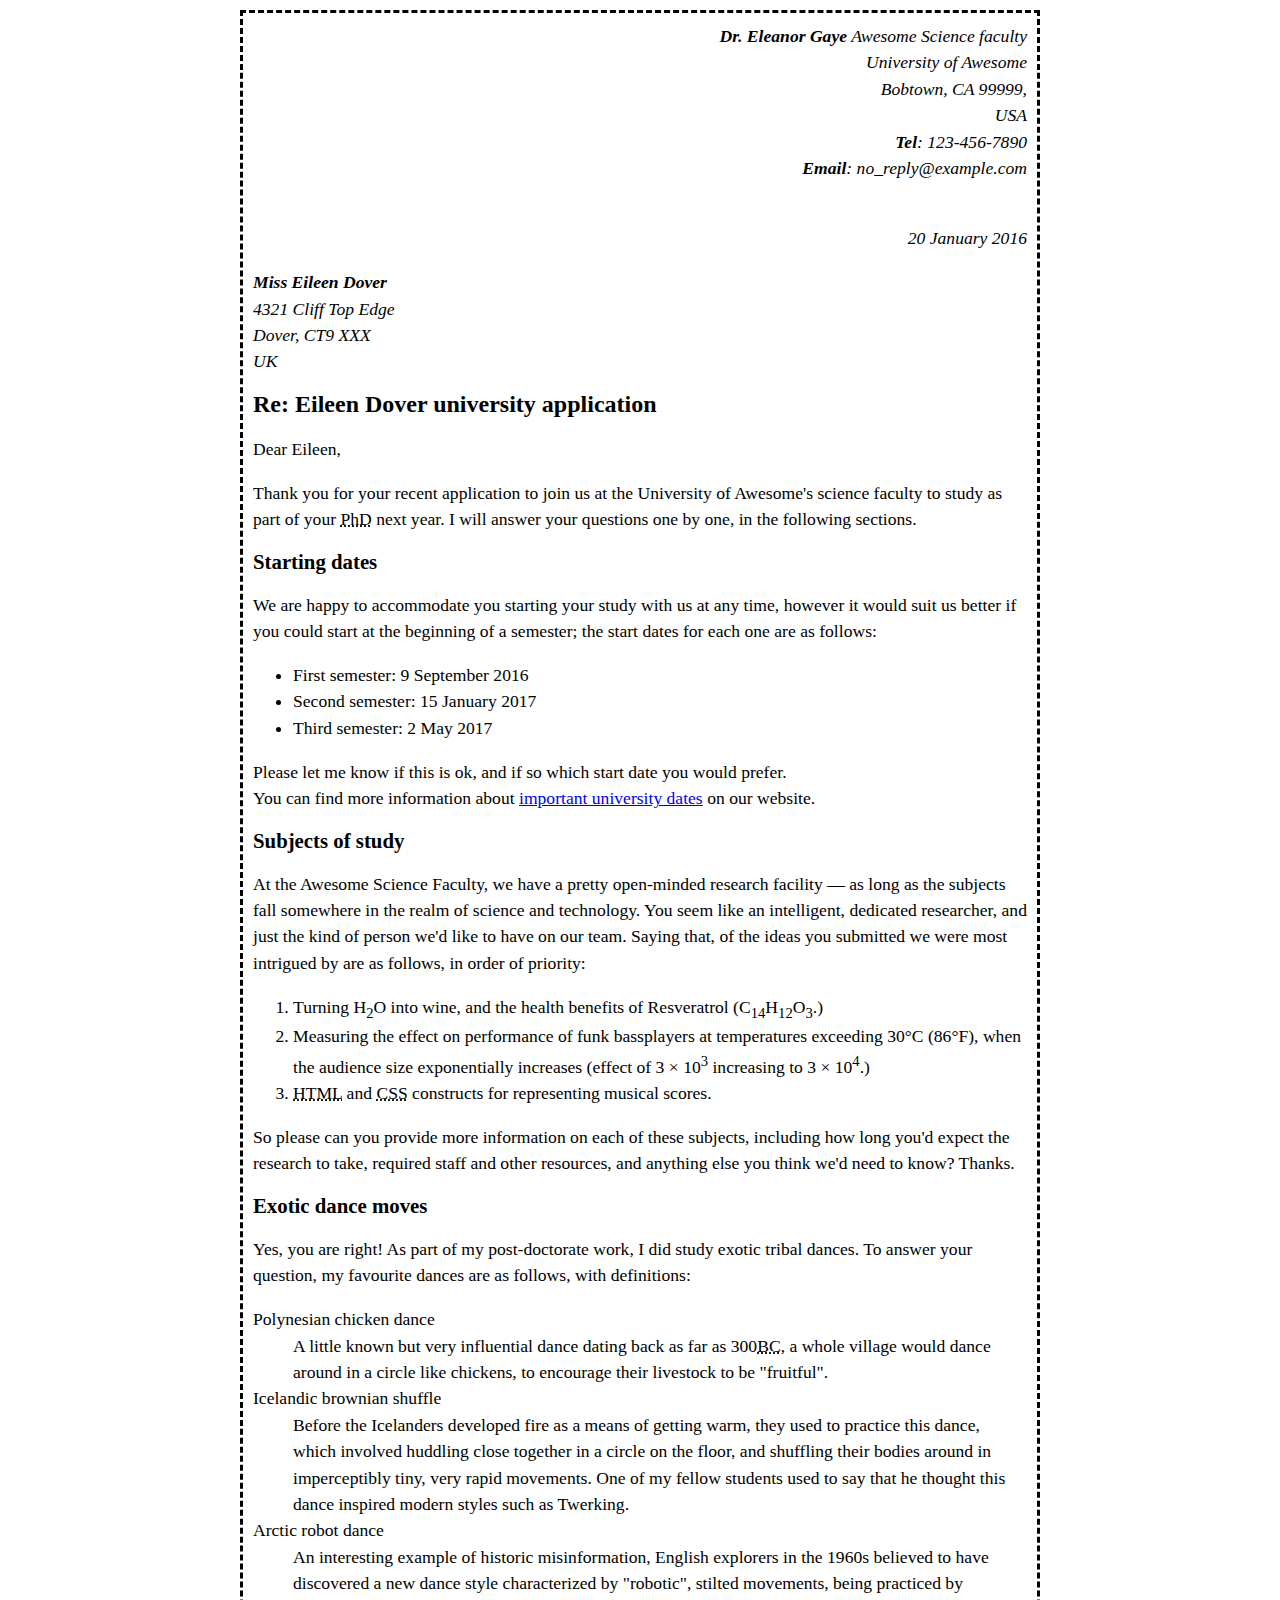
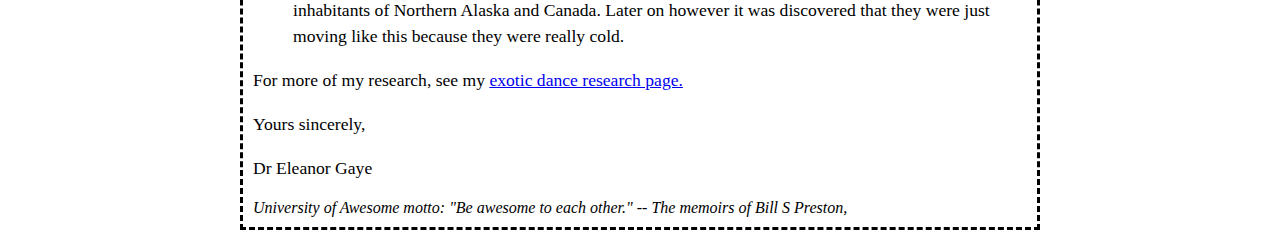
<file: index.html>
<html>
    <head>
        <meta charset="utf-8">
        <title>PhD Letter</title>
        <link rel="stylesheet" href="letter.css">
    </head>
    <body>
        <main>
        <div  class="sender-column">
                <address>
                    <i>
                        <strong>Dr. Eleanor Gaye</strong>
                        Awesome Science faculty<br>
                        University of Awesome<br>
                        Bobtown, CA 99999,<br>
                        USA<br>
                        <strong>Tel</strong>: 123-456-7890<br>
                        <strong>Email</strong>: no_reply@example.com<br><br>
                    
                </address>
                    <p>20 January 2016</p>
        </div>
                <address>
                        <b>Miss Eileen Dover</b><br>
                        4321 Cliff Top Edge<br>
                        Dover, CT9 XXX<br>
                        UK<br>
                    </i>
                </address>           
        <h1>Re: Eileen Dover university application</h1>

            <p>Dear Eileen,</p>

            <p>Thank you for your recent application to join us at the University of Awesome's science faculty to study as part of your <abbr title="Doctor of Philosophy">PhD</abbr> next year. I will answer your questions one by one, in the following sections.</p>

        <h2>Starting dates</h2>

            <p>We are happy to accommodate you starting your study with us at any time, however it would suit us better if you could start at the beginning of a semester; the start dates for each one are as follows:<br></p>
                <ul>
                    <li>First semester: 9 September 2016</li>
                    <li>Second semester: 15 January 2017</li>
                    <li>Third semester: 2 May 2017</li>
                </ul>

            <p>Please let me know if this is ok, and if so which start date you would prefer. <br>

            You can find more information about <a href="http://example.com"> important university dates</a> on our website.<br></p>


        <h2>Subjects of study</h2>

            <p>At the Awesome Science Faculty, we have a pretty open-minded research facility — as long as the subjects fall somewhere in the realm of science and technology. You seem like an intelligent, dedicated researcher, and just the kind of person we'd like to have on our team. Saying that, of the ideas you submitted we were most intrigued by are as follows, in order of priority:<br></p>
                <ol>
                    <li>Turning H<sub>2</sub>O into wine, and the health benefits of Resveratrol (C<sub>14</sub>H<sub>12</sub>O<sub>3</sub>.)</li>
                    <li>Measuring the effect on performance of funk bassplayers at temperatures exceeding 30°C (86°F), when the audience size exponentially increases (effect of 3 × 10<sup>3</sup> increasing to 3 × 10<sup>4</sup>.)</li>
                    <li><abbr title="Hyper Text MarkUp Language">HTML</abbr> and <abbr title="Cascading Style Sheets">CSS</abbr> constructs for representing musical scores.</li>
                </ol>

            <p>So please can you provide more information on each of these subjects, including how long you'd expect the research to take, required staff and other resources, and anything else you think we'd need to know? Thanks.</p>


        <h2>Exotic dance moves</h2>

            <p>Yes, you are right! As part of my post-doctorate work, I did study exotic tribal dances. To answer your question, my favourite dances are as follows, with definitions:</p>
                <dl>
                    <dt>Polynesian chicken dance</dt>
                    <dd>A little known but very influential dance dating back as far as 300<abbr title=""Before Christ>BC</abbr>, a whole village would dance around in a circle like chickens, to encourage their livestock to be "fruitful".</dd>
                    <dt>Icelandic brownian shuffle</dt>
                    <dd>Before the Icelanders developed fire as a means of getting warm, they used to practice this dance, which involved huddling close together in a circle on the floor, and shuffling their bodies around in imperceptibly tiny, very rapid movements. One of my fellow students used to say that he thought this dance inspired modern styles such as Twerking.</dd>
                    <dt>Arctic robot dance</dt>
                    <dd>An interesting example of historic misinformation, English explorers in the 1960s believed to have discovered a new dance style characterized by "robotic", stilted movements, being practiced by inhabitants of Northern Alaska and Canada. Later on however it was discovered that they were just moving like this because they were really cold.</dd>
                </dl>

            <p>For more of my research, see my <a href="http://example.com">exotic dance research page.</a></p>

            <p>Yours sincerely,<br></p>
            <p>Dr Eleanor Gaye<br></p>
            <cite>
            University of Awesome motto: "Be awesome to each other." -- The memoirs of Bill S Preston, <abbr title="Esquire"></abbr> 
            </cite>
        </main>
    </body>




</html>
</file>
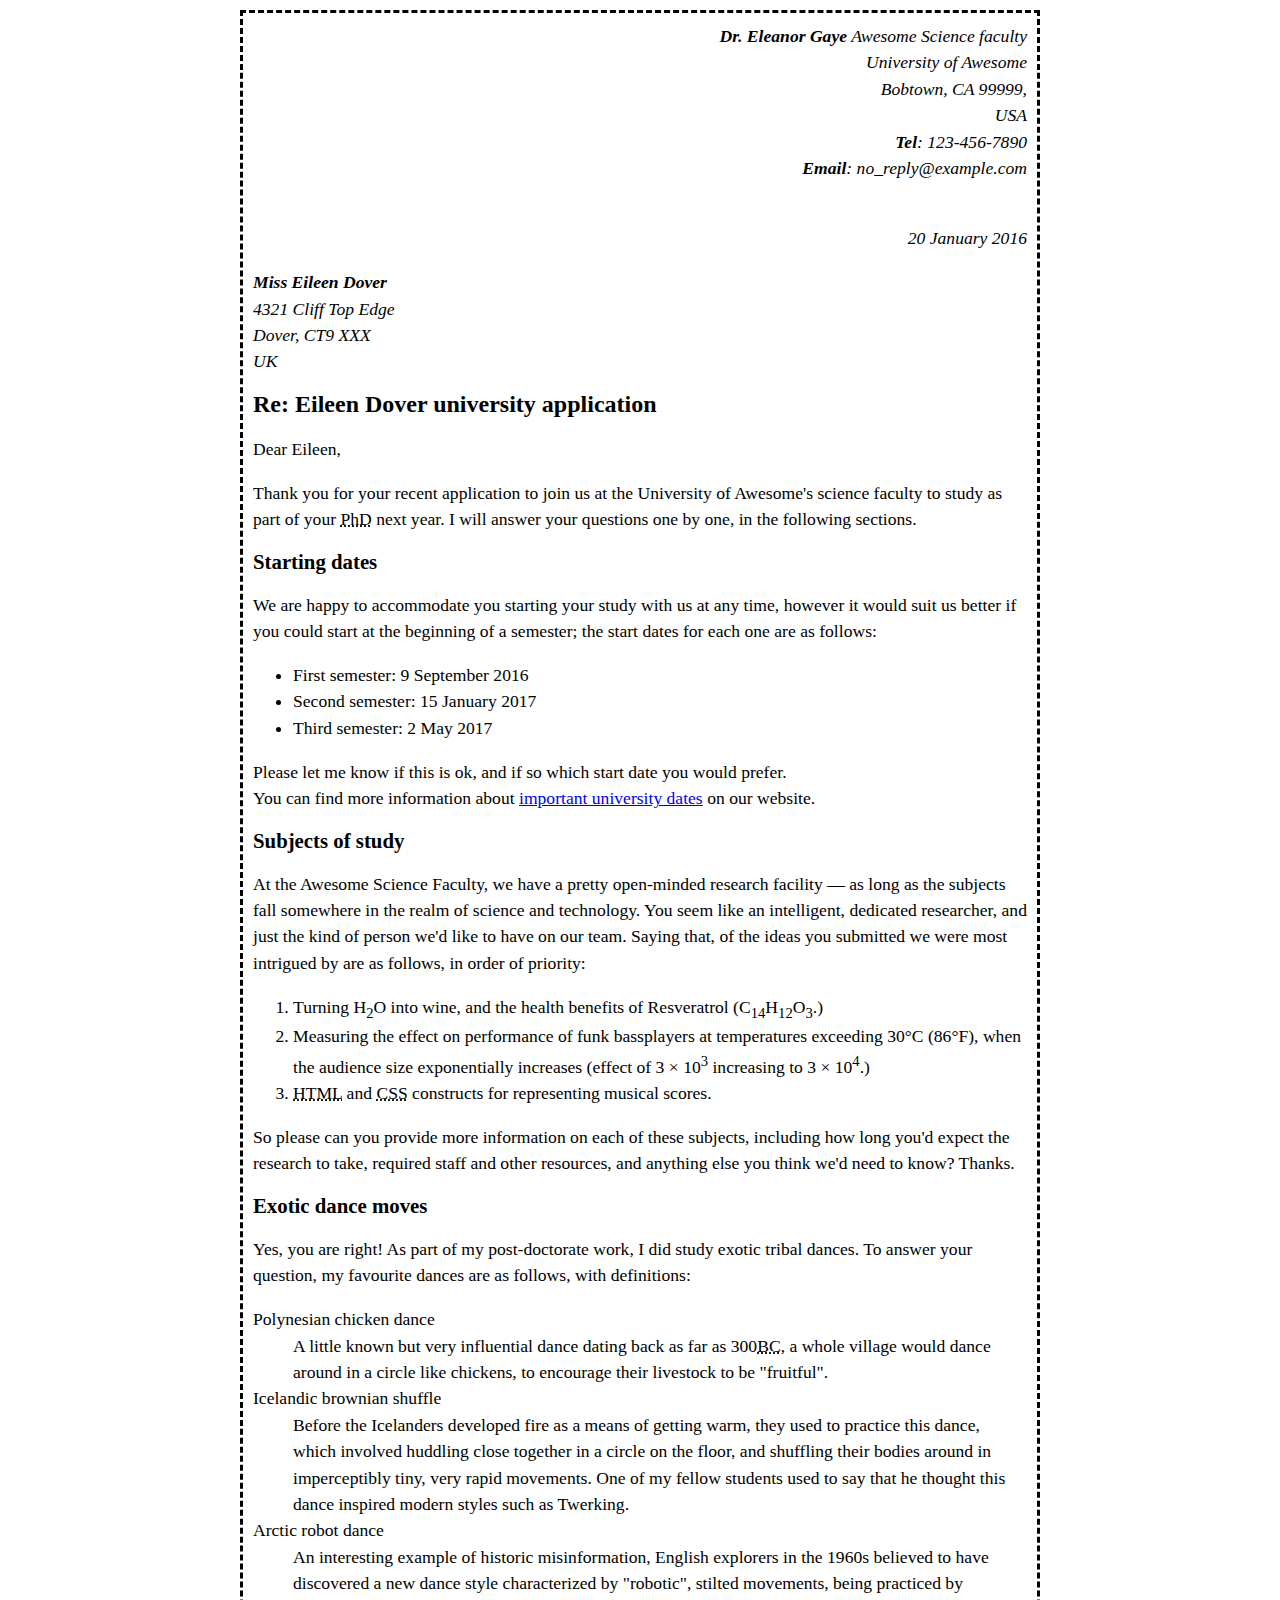
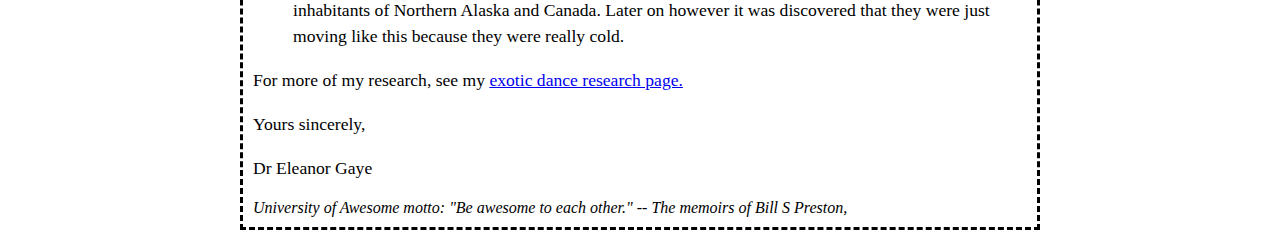
<file: letter.html>
<html>
    <head>
        <meta charset="utf-8">
        <title>PhD Letter</title>
        <link rel="stylesheet" href="letter.css">
    </head>
    <body>
        <main>
        <div  class="sender-column">
                <address>
                    <i>
                        <strong>Dr. Eleanor Gaye</strong>
                        Awesome Science faculty<br>
                        University of Awesome<br>
                        Bobtown, CA 99999,<br>
                        USA<br>
                        <strong>Tel</strong>: 123-456-7890<br>
                        <strong>Email</strong>: no_reply@example.com<br><br>
                    
                </address>
                    <p>20 January 2016</p>
        </div>
                <address>
                        <b>Miss Eileen Dover</b><br>
                        4321 Cliff Top Edge<br>
                        Dover, CT9 XXX<br>
                        UK<br>
                    </i>
                </address>           
        <h1>Re: Eileen Dover university application</h1>

            <p>Dear Eileen,</p>

            <p>Thank you for your recent application to join us at the University of Awesome's science faculty to study as part of your <abbr title="Doctor of Philosophy">PhD</abbr> next year. I will answer your questions one by one, in the following sections.</p>

        <h2>Starting dates</h2>

            <p>We are happy to accommodate you starting your study with us at any time, however it would suit us better if you could start at the beginning of a semester; the start dates for each one are as follows:<br></p>
                <ul>
                    <li>First semester: 9 September 2016</li>
                    <li>Second semester: 15 January 2017</li>
                    <li>Third semester: 2 May 2017</li>
                </ul>

            <p>Please let me know if this is ok, and if so which start date you would prefer. <br>

            You can find more information about <a href="http://example.com"> important university dates</a> on our website.<br></p>


        <h2>Subjects of study</h2>

            <p>At the Awesome Science Faculty, we have a pretty open-minded research facility — as long as the subjects fall somewhere in the realm of science and technology. You seem like an intelligent, dedicated researcher, and just the kind of person we'd like to have on our team. Saying that, of the ideas you submitted we were most intrigued by are as follows, in order of priority:<br></p>
                <ol>
                    <li>Turning H<sub>2</sub>O into wine, and the health benefits of Resveratrol (C<sub>14</sub>H<sub>12</sub>O<sub>3</sub>.)</li>
                    <li>Measuring the effect on performance of funk bassplayers at temperatures exceeding 30°C (86°F), when the audience size exponentially increases (effect of 3 × 10<sup>3</sup> increasing to 3 × 10<sup>4</sup>.)</li>
                    <li><abbr title="Hyper Text MarkUp Language">HTML</abbr> and <abbr title="Cascading Style Sheets">CSS</abbr> constructs for representing musical scores.</li>
                </ol>

            <p>So please can you provide more information on each of these subjects, including how long you'd expect the research to take, required staff and other resources, and anything else you think we'd need to know? Thanks.</p>


        <h2>Exotic dance moves</h2>

            <p>Yes, you are right! As part of my post-doctorate work, I did study exotic tribal dances. To answer your question, my favourite dances are as follows, with definitions:</p>
                <dl>
                    <dt>Polynesian chicken dance</dt>
                    <dd>A little known but very influential dance dating back as far as 300<abbr title=""Before Christ>BC</abbr>, a whole village would dance around in a circle like chickens, to encourage their livestock to be "fruitful".</dd>
                    <dt>Icelandic brownian shuffle</dt>
                    <dd>Before the Icelanders developed fire as a means of getting warm, they used to practice this dance, which involved huddling close together in a circle on the floor, and shuffling their bodies around in imperceptibly tiny, very rapid movements. One of my fellow students used to say that he thought this dance inspired modern styles such as Twerking.</dd>
                    <dt>Arctic robot dance</dt>
                    <dd>An interesting example of historic misinformation, English explorers in the 1960s believed to have discovered a new dance style characterized by "robotic", stilted movements, being practiced by inhabitants of Northern Alaska and Canada. Later on however it was discovered that they were just moving like this because they were really cold.</dd>
                </dl>

            <p>For more of my research, see my <a href="http://example.com">exotic dance research page.</a></p>

            <p>Yours sincerely,<br></p>
            <p>Dr Eleanor Gaye<br></p>
            <cite>
            University of Awesome motto: "Be awesome to each other." -- The memoirs of Bill S Preston, <abbr title="Esquire"></abbr> 
            </cite>
        </main>
    </body>




</html>
</file>
<file: letter.css>
body {
    max-width: 800px;
    margin: 0 auto;
  }
  
  .sender-column {
    text-align: right;
  }
  
  h1 {
    font-size: 1.5em;
  }
  
  h2 {
    font-size: 1.3em;
  }
  
  p,ul,ol,dl,address {
    font-size: 1.1em;
  }
  
  p, li, dd, dt, address {
    line-height: 1.5;
  }
  
  main{
    margin: 10 0px;
    border-style: dashed;
    padding: 10px;
    
  }
</file>
